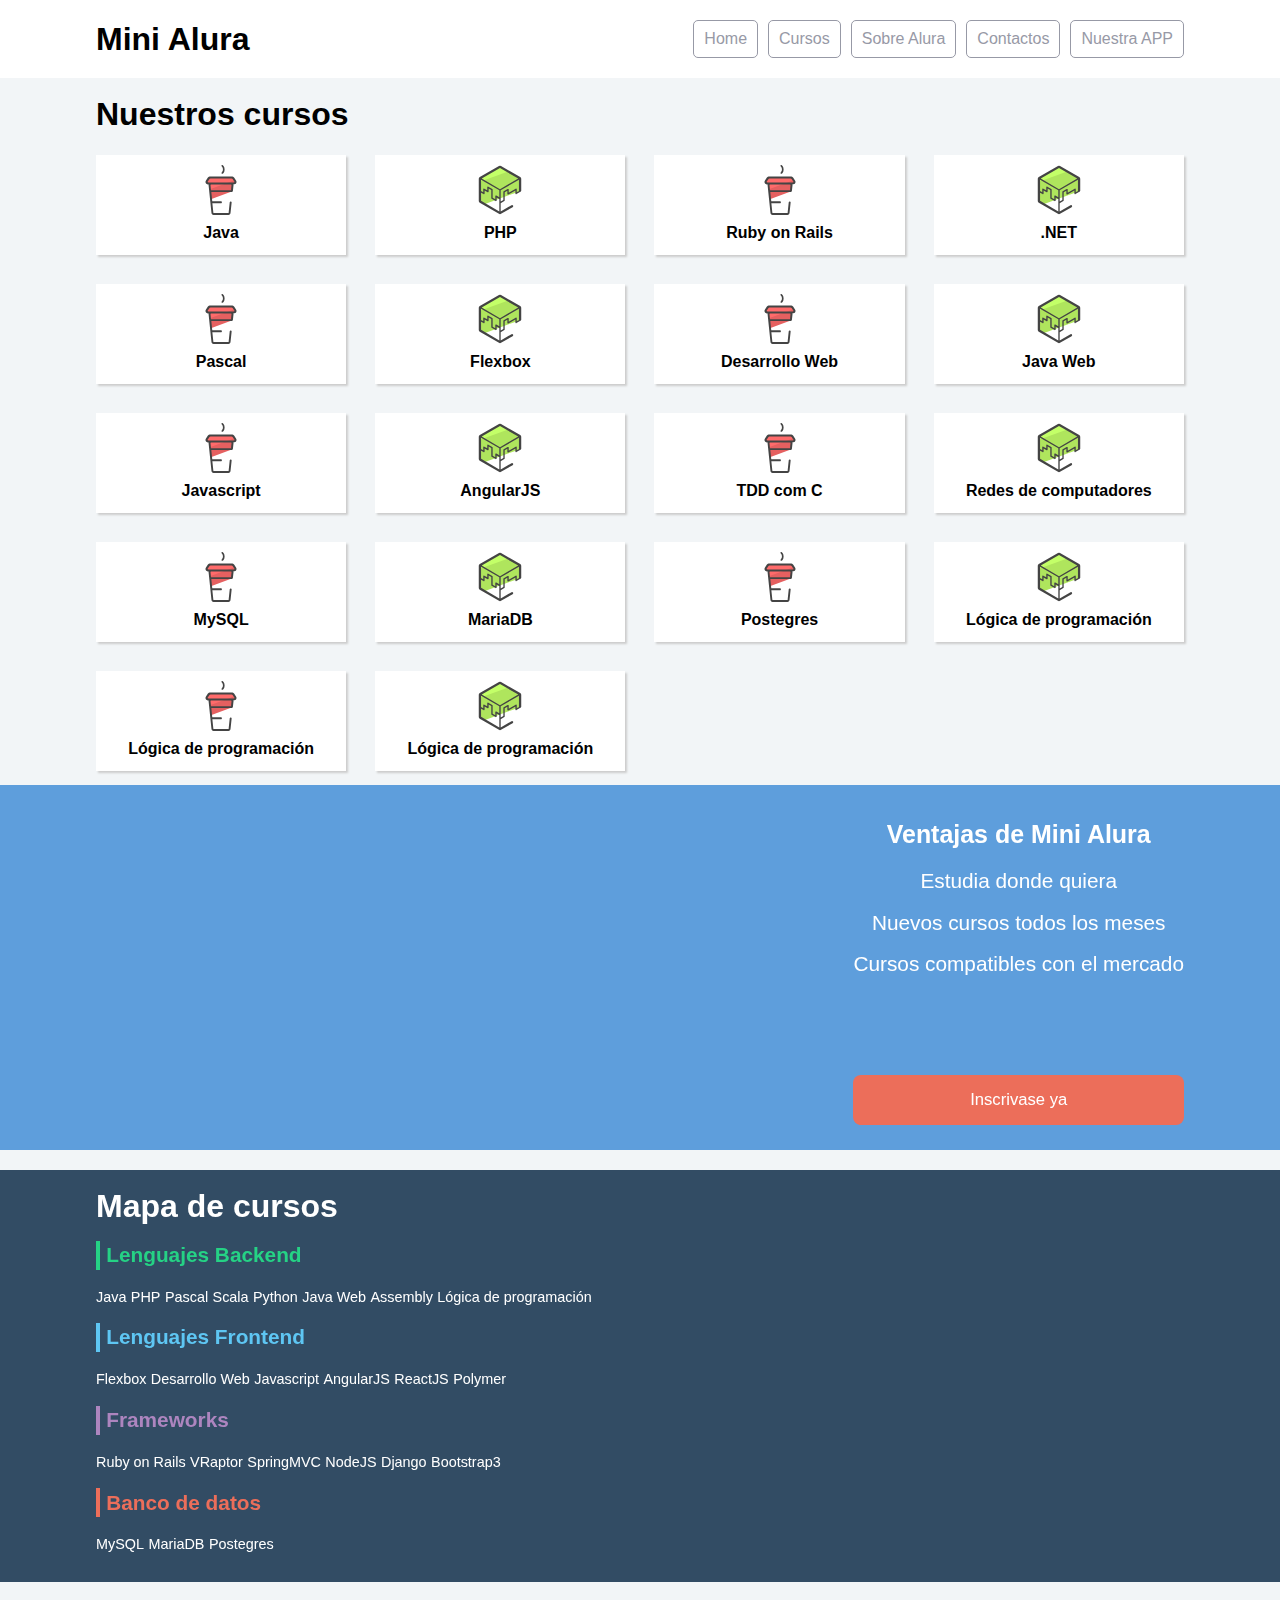
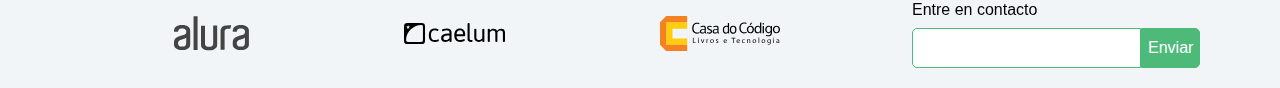
<file: index.html>
<!doctype html>
<html>
    <head>
        <meta charset="utf-8">
        <meta name="viewport" content="width=device-width, initial-scale=1">
        <title>Mini Alura | Cursos online</title>
        <link rel="stylesheet" href="css/reset.css">
        <link rel="stylesheet" href="css/style.css">
        <link rel="stylesheet" href="css/flexbox.css">
    </head>
    <body>
        <header class="headerPrincipal">
            <div class="container">
                <h1 class="headerPrincipal-titulo">
                    <a href="#">Mini Alura</a>
                </h1>

                <nav class="headerPrincipal-nav">
                    <a class="headerPrincipal-nav-link" href="#">Home</a>
                    <a class="headerPrincipal-nav-link" href="#">Cursos</a>
                    <a class="headerPrincipal-nav-link" href="#">Sobre Alura</a>
                    <a class="headerPrincipal-nav-link" href="#">Contactos</a>
                    <a class="headerPrincipal-nav-link headerPrincipal-nav-link-app" href="#">Nuestra APP</a>
                </nav>
            </div>
        </header>

        <main class="contenidoPrincipal">
            <div class="container">
                <h2 class="subtitulo">Nuestros cursos</h2>

                <nav>
                    <ul class="contenidoPrincipal-cursos">
                        <li class="contenidoPrincipal-cursos-link"><a href="#">Java</a></li>
                        <li class="contenidoPrincipal-cursos-link"><a href="#">PHP</a></li>
                        <li class="contenidoPrincipal-cursos-link"><a href="#">Ruby on Rails</a></li>
                        <li class="contenidoPrincipal-cursos-link"><a href="#">.NET</a></li>
                        <li class="contenidoPrincipal-cursos-link"><a href="#">Pascal</a></li>
                        <li class="contenidoPrincipal-cursos-link"><a href="#">Flexbox</a></li>
                        <li class="contenidoPrincipal-cursos-link"><a href="#">Desarrollo Web</a></li>
                        <li class="contenidoPrincipal-cursos-link"><a href="#">Java Web</a></li>
                        <li class="contenidoPrincipal-cursos-link"><a href="#">Javascript</a></li>
                        <li class="contenidoPrincipal-cursos-link"><a href="#">AngularJS</a></li>
                        <li class="contenidoPrincipal-cursos-link"><a href="#">TDD com C</a></li>
                        <li class="contenidoPrincipal-cursos-link"><a href="#">Redes de computadores</a></li>
                        <li class="contenidoPrincipal-cursos-link"><a href="#">MySQL</a></li>
                        <li class="contenidoPrincipal-cursos-link"><a href="#">MariaDB</a></li>
                        <li class="contenidoPrincipal-cursos-link"><a href="#">Postegres</a></li>
                        <li class="contenidoPrincipal-cursos-link"><a href="#">Lógica de programación</a></li>
                        <li class="contenidoPrincipal-cursos-link"><a href="#">Lógica de programación</a></li>
                        <li class="contenidoPrincipal-cursos-link"><a href="#">Lógica de programación</a></li>
                    </ul>
                </nav>
            </div>

            <section class="videoSobre">
                <div class="container">
                    <iframe class="videoSobre-video" width="560" height="315" src="https://www.youtube.com/embed/bIlOsJzBVaY?list=PLh2Y_pKOa4UcF1BYPJR3EIMRi3nWAUxIp" frameborder="0" allowfullscreen></iframe>
                    
                    <div class="videoSobre-sobre">
                        <h2 class="videoSobre-sobre-title">Ventajas de Mini Alura</h2>
                        <ul class="videoSobre-sobre-list">
                            <li class="videoSobre-sobre-item">Estudia donde quiera</li>
                            <li class="videoSobre-sobre-item">Nuevos cursos todos los meses</li>
                            <li class="videoSobre-sobre-item">Cursos compatibles con el mercado</li>
                        </ul>
                        <button class="videoSobre-button">Inscrivase ya</button>
                    </div>
                </div>
            </section>
        </main>

        <footer class="rodapePrincipal">
            <div class="container">
                <section class="rodapePrincipal-navMap">
                    <h3 class="subtitulo">Mapa de cursos</h3>
                    <nav class="rodapePrincipal-navMap-list">
                        <h4 class="navmap-list-title navmap-list-title-backend">Lenguajes Backend</h4>
                        <a class="rodapePrincipal-navMap-link" href="#">Java</a>
                        <a class="rodapePrincipal-navMap-link" href="#">PHP</a>
                        <a class="rodapePrincipal-navMap-link" href="#">Pascal</a>
                        <a class="rodapePrincipal-navMap-link" href="#">Scala</a>
                        <a class="rodapePrincipal-navMap-link" href="#">Python</a>
                        <a class="rodapePrincipal-navMap-link" href="#">Java Web</a>
                        <a class="rodapePrincipal-navMap-link" href="#">Assembly</a>
                        <a class="rodapePrincipal-navMap-link" href="#">Lógica de programación</a>

                        <h4 class="navmap-list-title navmap-list-title-frontend">Lenguajes Frontend</h4>
                        <a class="rodapePrincipal-navMap-link" href="#">Flexbox</a>
                        <a class="rodapePrincipal-navMap-link" href="#">Desarrollo Web</a>
                        <a class="rodapePrincipal-navMap-link" href="#">Javascript</a>
                        <a class="rodapePrincipal-navMap-link" href="#">AngularJS</a>
                        <a class="rodapePrincipal-navMap-link" href="#">ReactJS</a>
                        <a class="rodapePrincipal-navMap-link" href="#">Polymer</a>
                        
                        <h4 class="navmap-list-title navmap-list-title-framework">Frameworks</h4>
                        <a class="rodapePrincipal-navMap-link" href="#">Ruby on Rails</a>
                        <a class="rodapePrincipal-navMap-link" href="#">VRaptor</a>
                        <a class="rodapePrincipal-navMap-link" href="#">SpringMVC</a>
                        <a class="rodapePrincipal-navMap-link" href="#">NodeJS</a>
                        <a class="rodapePrincipal-navMap-link" href="#">Django</a>
                        <a class="rodapePrincipal-navMap-link" href="#">Bootstrap3</a>

                        <h4 class="navmap-list-title navmap-list-title-bancoDeDados">Banco de datos</h4>
                        <a class="rodapePrincipal-navMap-link" href="#">MySQL</a>
                        <a class="rodapePrincipal-navMap-link" href="#">MariaDB</a>
                        <a class="rodapePrincipal-navMap-link" href="#">Postegres</a>
                    </nav>
                </section>
            </div>

            <section class="rodapePrincipal-patrocinadores">
                <div class="container">
                    <ul class="rodapePrincipal-patrocinadores-list">
                        <li>
                            <a class="rodapePrincipal-patrocinadores-list-link patrocinadores-list-link-alura" href="#">
                                <img src="img/logos/alura.svg" alt="Logo da Alura">
                            </a>
                        </li>
                        <li>
                            <a class="rodapePrincipal-patrocinadores-list-link patrocinadores-list-link-caelum" href="#">
                                <img src="img/logos/caelum.svg" alt="Logo da Caelum">
                            </a>
                        </li>
                        <li>
                            <a class="rodapePrincipal-patrocinadores-list-link patrocinadores-list-link-casaDoCodigo" href="#">
                                <img src="img/logos/cdc.svg" alt="Logo da Casa do Código">
                            </a>
                        </li>
                    </ul>
                    <form class="rodapePrincipal-contatoForm" action="#">
                        <fieldset>
                            <legend class="rodapePrincipal-contatoForm-legend" for="email-contato">Entre en contacto</legend>
                            <div class="rodapePrincipal-contatoForm-fieldset"> 
                                <input class="rodapePrincipal-contatoForm-emailInput" type="email" name="email-contato" id="email-contato">
                                <button class="rodapePrincipal-contatoForm-submit" type="submit">Enviar</button>
                            </div>
                        </fieldset>
                    </form>
                </div>
            </section>
        </footer>
    </body>
</html>
</file>
<file: css/style.css>
body {
	background-color: #F2F5F7;
	font-family: 'Open Sans',Arial,sans-serif;
}

.container {
	width: 94%;
	margin: 0 auto;
}

.headerPrincipal {
	background-color: #FFF;
	padding: 20px 0;
}

.headerPrincipal-titulo {
	font-weight: bold;
	font-size: 2em;
	margin-bottom: 20px;
}

.headerPrincipal-titulo a {
	text-decoration: none;
	color: inherit;
}

.headerPrincipal-nav-link {
	padding: 10px;
	margin-bottom: 10px;
	color: #9799A6;
	background-color: #FFF;
	text-decoration: none;
	transition: .5s;
	display: block;

	border-bottom: 1px solid #9799A6;
}

.contenidoPrincipal {
	margin-top: 20px;
	margin-bottom: 20px;
}

.subtitulo {
	font-weight: bold;
	font-size: 32px;
	margin-bottom: 10px;
	text-align: center;
}

.contenidoPrincipal-cursos-link {
	height: 100px;
	background-color: #FFF;
	text-align: center;
	margin: 1%;
	transition: .3s;
	box-shadow: 2px 2px 2px #CCC;
	position: relative;
}

.contenidoPrincipal-cursos-link a {
	text-decoration: none;
	color: #000;
	font-weight: bold;
	display: block;
	width: 100%;
	height: 100%;
	position: absolute;
	top: 0;
	left: 0;
}

.contenidoPrincipal-cursos-link:hover {
	box-shadow: 4px 4px 4px #CCC;
}

.contenidoPrincipal-cursos-link a:before {
	content: '';
	display: block;
	width: 50px;
	height: 50px;
	margin: 10px auto;
}

.contenidoPrincipal-cursos-link:nth-child(even) a:before {
	background: url(../img/background1.svg) no-repeat;	
}

.contenidoPrincipal-cursos-link:nth-child(odd) a:before {
	background: url(../img/background2.svg) no-repeat;
}


.rodapePrincipal {
	background-color: #324C64;
	padding-top: 20px;
}

.rodapePrincipal .subtitulo {
	color: #FFF;
}

.rodapePrincipal-navMap-link {
	text-decoration: none;
	color: #FFF;
	margin-top: 10px;
}

.rodapePrincipal-navMap-link {
	font-size: .9em;
}

.navmap-list-title {
	font-weight: 700;
	font-size: 1.3em;
	margin: .9em 0;
	padding-left: .3em;
	padding-top: .2em;
	padding-bottom: .2em;
}

.navmap-list-title + .rodapePrincipal-navMap-link {
	margin-top: 0;
}

.navmap-list-title-bancoDeDados { color: #EC6E5A; border-left: 4px solid #EC6E5A; }
.navmap-list-title-framework { color: #AD85BF; border-left: 4px solid #AD85BF; }
.navmap-list-title-frontend { color: #5EC6F3; border-left: 4px solid #5EC6F3; }
.navmap-list-title-backend { color: #25D285; border-left: 4px solid #25D285; }

.rodapePrincipal-patrocinadores {
	margin-top: 30px;
	background: #F2F5F7;
	padding: 20px 0;
}

.rodapePrincipal-contatoForm {
	margin-top: 20px;
	text-align: center;
}

.rodapePrincipal-contatoForm label[for=email-contato] {
	font-weight: bold;
	font-size: 14px;
	color: #000;
	margin-bottom: 5px;
	display: block;
}

.rodapePrincipal-contatoForm-emailInput {
	border-top-left-radius: 5px;
	border-bottom-left-radius: 5px;
	padding: 10px;
}

.rodapePrincipal-contatoForm-submit {
	border-top-right-radius: 5px;
	border-bottom-right-radius: 5px;
	background-color: #4DBA7A;
	color: #FFF;
	cursor: pointer;
	
}

.rodapePrincipal-contatoForm-submit,
.rodapePrincipal-contatoForm-emailInput {
	outline: 0;
	border: 1px solid #4DBA7A;
	box-sizing: border-box;
	font-size: 16px;
}

.videoSobre {
	background-color: #5E9EDC;
	padding: 25px 0;

}

.videoSobre-video {
	max-width: 100%;
}

.videoSobre .container {
	color: #FFF;
}

.videoSobre-sobre-title {
	font-size: 1.2em;
	font-weight: bolder;
}

.videoSobre-sobre {
	font-size: 1.3em;
	line-height: 2;
}

.videoSobre-button {
	border-radius: 8px;
	background-color: #ec6e5a;
	display: block;
	color: #FFF;
	border: none;
	height: 50px;
	font-size: .8em;
	outline: none;
}

.rodapePrincipal-contatoForm-legend {
	margin-bottom: 10px;
}

@media(min-width: 769px) {
	.container {
		width: 85%;	
	}

	.subtitulo {
		text-align: left;
	}

	.headerPrincipal-nav-link {
		border-radius: 5px;
		border: 1px solid #9799A6;
	}

	.headerPrincipal-nav-link:hover {
		color: #FFF;
		background-color: #9799A6;
	}

	.headerPrincipal-titulo {
		margin: 0;
	}

	.headerPrincipal-nav {
		width: auto;
	}

	.headerPrincipal-nav-link {
		width: auto;
		margin: 0 0 0 10px;
	}

	.rodapePrincipal-contatoForm {
		margin-top: 0;
		text-align: left;
	}

	.contenidoPrincipal-cursos-link:nth-child(3n) {
		margin-right: 0;
	}

	.contenidoPrincipal-cursos-link:nth-child(3n+1) {
		margin-left: 0;
	}
}

@media(min-width: 1000px) {
	.contenidoPrincipal-cursos-link {
		margin: 1.333%;
	}

	.contenidoPrincipal-cursos-link:nth-child(3n) {
		margin-right: 1.33%;
	}

	.contenidoPrincipal-cursos-link:nth-child(3n+1) {
		margin-left: 1.333%;
	}

	.contenidoPrincipal-cursos-link:nth-child(4n) {
		margin-right: 0;
	}

	.contenidoPrincipal-cursos-link:nth-child(4n+1) {
		margin-left: 0;
	}

	.videoSobre-sobre {
		margin-left: 1.5em;
	}
}
</file>
<file: css/flexbox.css>
.headerPrincipal .container {
	display: flex;
	align-items: center;
	justify-content: space-between;
}

.headerPrincipal-nav {
	display: flex;
}

.rodapePrincipal-patrocinadores .container {
	display: flex;
	justify-content: space-between;
}

.rodapePrincipal-patrocinadores-list {
	display: flex;
	align-items: center;
	justify-content: space-around;
	width: 70%;
	margin-right: 5%;
}

.rodapePrincipal-contatoForm {
	width: 25%;
}

.rodapePrincipal-contatoForm-fieldset {
	display: flex;
}

.contenidoPrincipal-cursos {
	display: flex;
	flex-wrap: wrap;
}

.contenidoPrincipal-cursos-link {
	display: flex;
	width: 23%;
}

.videoSobre .container {
	display: flex;
}

.videoSobre-sobre {
	text-align: center;
	display: flex;
	flex-direction: column;
}

.videoSobre-video {
	flex-grow: 2;
	flex-shrink: 2;
}

.videoSobre-sobre-list {
	flex-grow: 2;
}

/* Responsive */

@media(max-width: 768px) {
	.headerPrincipal .container {
		flex-direction: column;
		align-items: initial;
		text-align: center;
	}

	.headerPrincipal-nav {
		flex-direction: column;
	}

	.contenidoPrincipal-cursos {
		flex-direction: column;
	}

	.contenidoPrincipal-cursos-link {
		width: 100%;
	}

	.rodapePrincipal-navMap-list {
		height: auto;
		flex-wrap: nowrap;
	}

	.rodapePrincipal-patrocinadores .container {
		flex-direction: column;
	}

	.rodapePrincipal-contatoForm {
		width: 100%;
	}

	.rodapePrincipal-patrocinadores-list {
		align-items: center;
		margin: 0;
		width: 100%;
	}

	.rodapePrincipal-contatoForm-fieldset {
		justify-content: center;
	}

	.headerPrincipal-nav-link-app {
		order: -1;
	}

	.videoSobre .container {
		flex-direction: column;
	}
}
</file>
